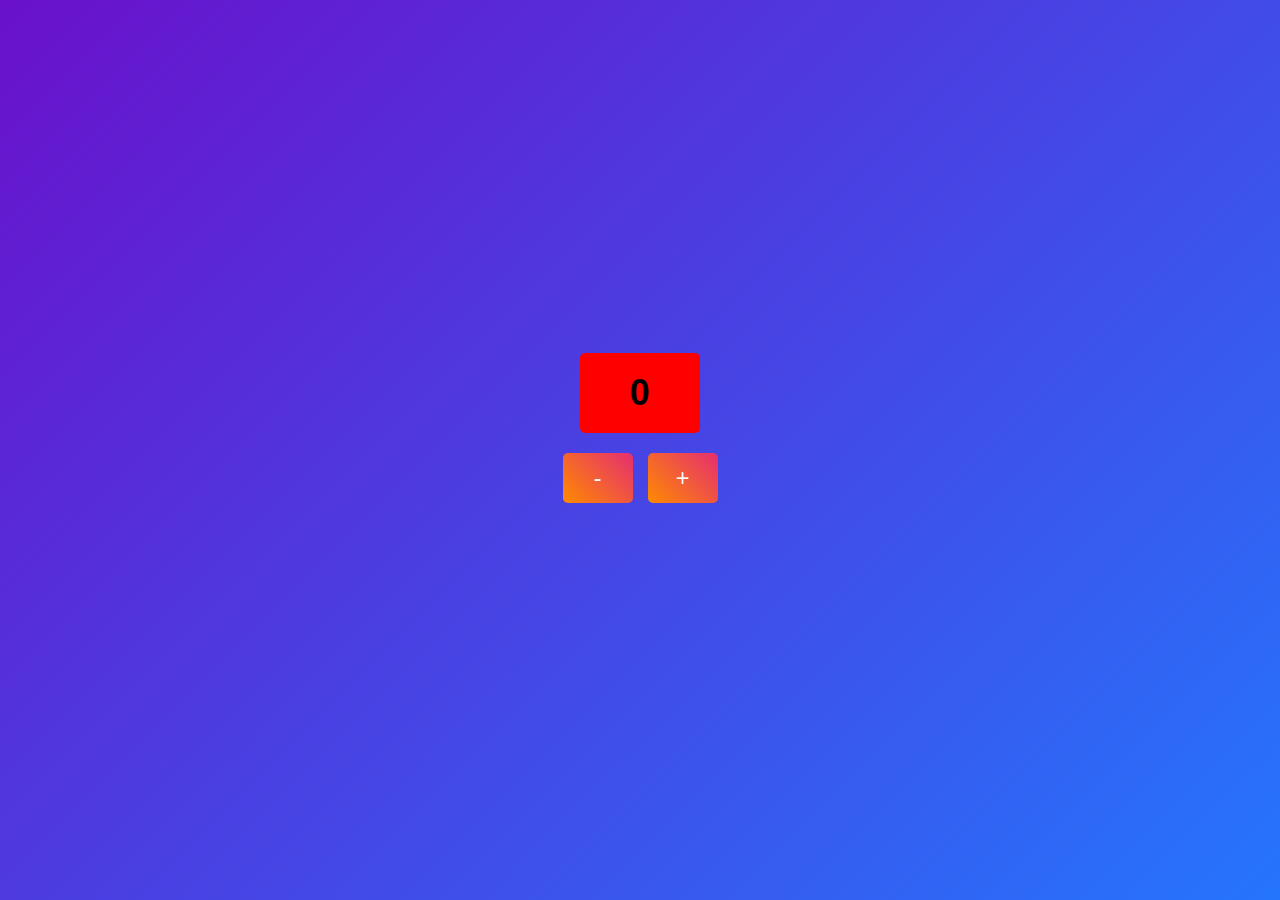
<file: practice/case-2/index.html>
<!DOCTYPE html>
<html lang="ru">
<head>
    <meta charset="UTF-8">
    <title>Счётчик</title>
    <link rel="stylesheet" href="style.css">
</head>
<body>
    <div class="counter">
        <div id="result" class="result">0</div>
        <div class="buttons">
            <button id="minus" class="btn">-</button>
            <button id="plus" class="btn">+</button>
        </div>
        <div id="message" class="message"></div>
    </div>
    <script src="script.js"></script>
</body>
</html>
</file>
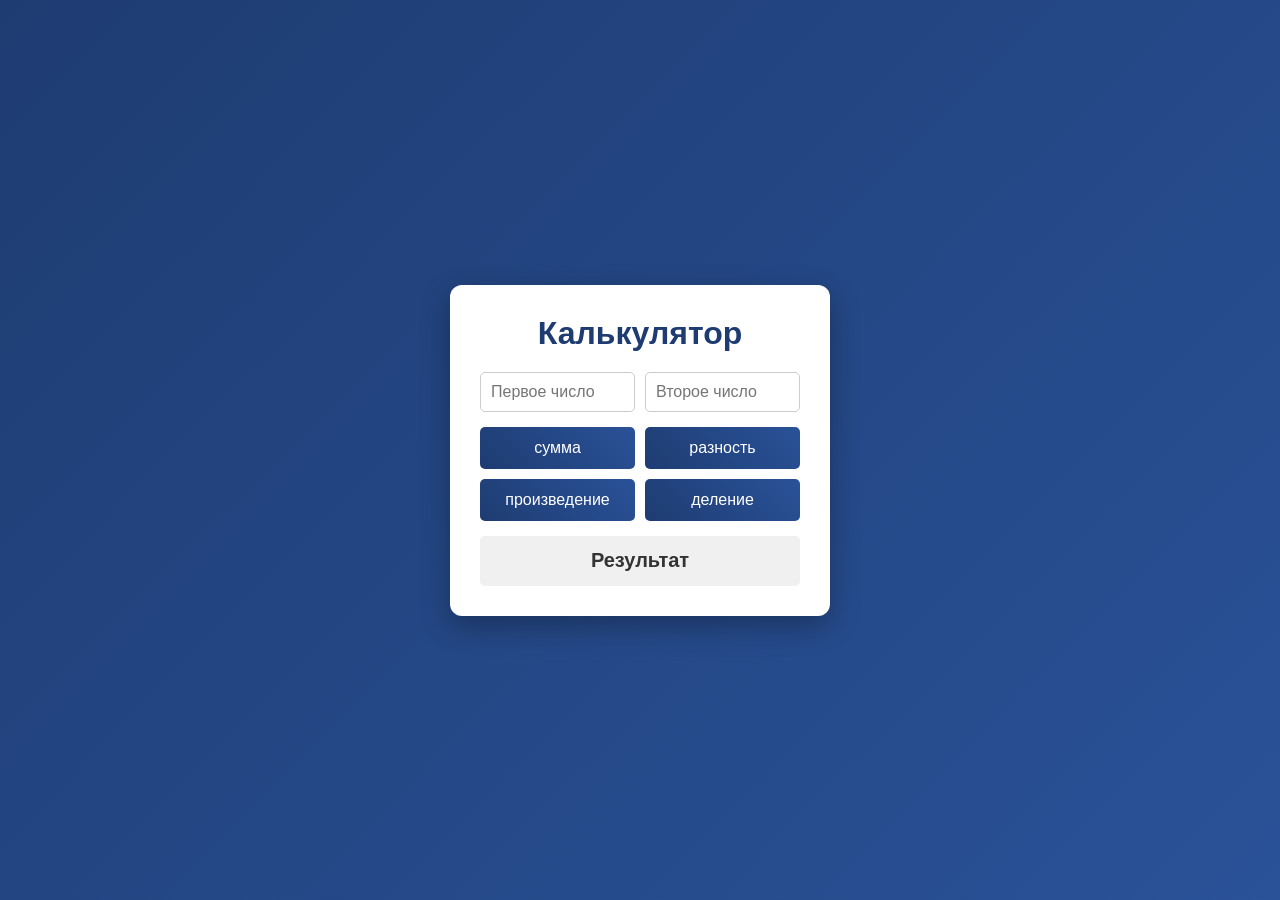
<file: practice/case-4/index.html>
<!DOCTYPE html>
<html lang="ru">
<head>
   <meta charset="UTF-8">
   <title>Калькулятор</title>
   <link rel="stylesheet" href="style.css">
</head>
<body>
   <div class="calculator">
      <h1>Калькулятор</h1>

      <div class="inputs">
         <input type="text" id="num1" placeholder="Первое число">
         <input type="text" id="num2" placeholder="Второе число">
      </div>

      <div class="buttons">
         <button id="btn-sum">сумма</button>
         <button id="btn-diff">разность</button>
         <button id="btn-mult">произведение</button>
         <button id="btn-div">деление</button>
      </div>

      <div id="result" class="result">Результат</div>
   </div>
   <script src="script.js"></script>
</body>
</html>
</file>
<file: practice/case-2/style.css>
* {
    margin: 0;
    padding: 0;
    box-sizing: border-box;
}

body {
    height: 100vh;
    display: flex;
    justify-content: center;
    align-items: center;
    background: linear-gradient(135deg, #6a11cb, #2575fc);
    font-family: Arial, sans-serif;
}

.counter {
    display: flex;
    flex-direction: column;
    align-items: center;
    gap: 20px;
}

.result {
    width: 120px;
    height: 80px;
    display: flex;
    justify-content: center;
    align-items: center;
    font-size: 36px;
    font-weight: bold;
    background-color: #e0e0e0;
    border-radius: 5px;
    transition: background-color 0.2s;
}

.buttons {
    display: flex;
    gap: 15px;
}

.btn {
    width: 70px;
    height: 50px;
    font-size: 24px;
    border: none;
    border-radius: 5px;                   
    background: linear-gradient(45deg, #ff8a00, #e52e71);
    color: #fff;
    cursor: pointer;
    transition: opacity 0.2s;
}

.btn:disabled {
    opacity: 0.4;
    cursor: not-allowed;
}

.message {
    min-height: 24px;
    color: #fff;
    font-size: 18px;
}
</file>
<file: practice/case-4/style.css>
* {
   margin: 0;
   padding: 0;
   box-sizing: border-box;
}

body {
   min-height: 100vh;
   display: flex;
   justify-content: center;
   align-items: center;
   background: linear-gradient(135deg, #1e3c72, #2a5298);
   font-family: Arial, sans-serif;
}

.calculator {
   background: #fff;
   padding: 30px;
   border-radius: 12px;
   box-shadow: 0 10px 30px rgba(0, 0, 0, 0.3);
   width: 380px;
}

h1 {
   text-align: center;
   margin-bottom: 20px;
   color: #1e3c72;
}

.inputs {
   display: flex;
   gap: 10px;
   margin-bottom: 15px;
}

input {
   width: 100%;
   padding: 10px;
   border: 1px solid #ccc;
   border-radius: 5px;
   font-size: 16px;
}

.buttons {
   display: grid;
   grid-template-columns: 1fr 1fr;
   gap: 10px;
   margin-bottom: 15px;
}

button {
   padding: 12px;
   border: none;
   border-radius: 5px;
   background: linear-gradient(45deg, #1e3c72, #2a5298);
   color: #fff;
   font-size: 16px;
   cursor: pointer;
   transition: opacity 0.2s;
}

button:hover {
   opacity: 0.85;
}

.result {
   min-height: 50px;
   display: flex;
   justify-content: center;
   align-items: center;
   background: #f0f0f0;
   border-radius: 5px;
   font-size: 20px;
   font-weight: bold;
   color: #333;
   padding: 10px;
   text-align: center;
   word-break: break-word;
}

.result.error {
   background: #ffcdd2;
   color: #c62828;
}
</file>
